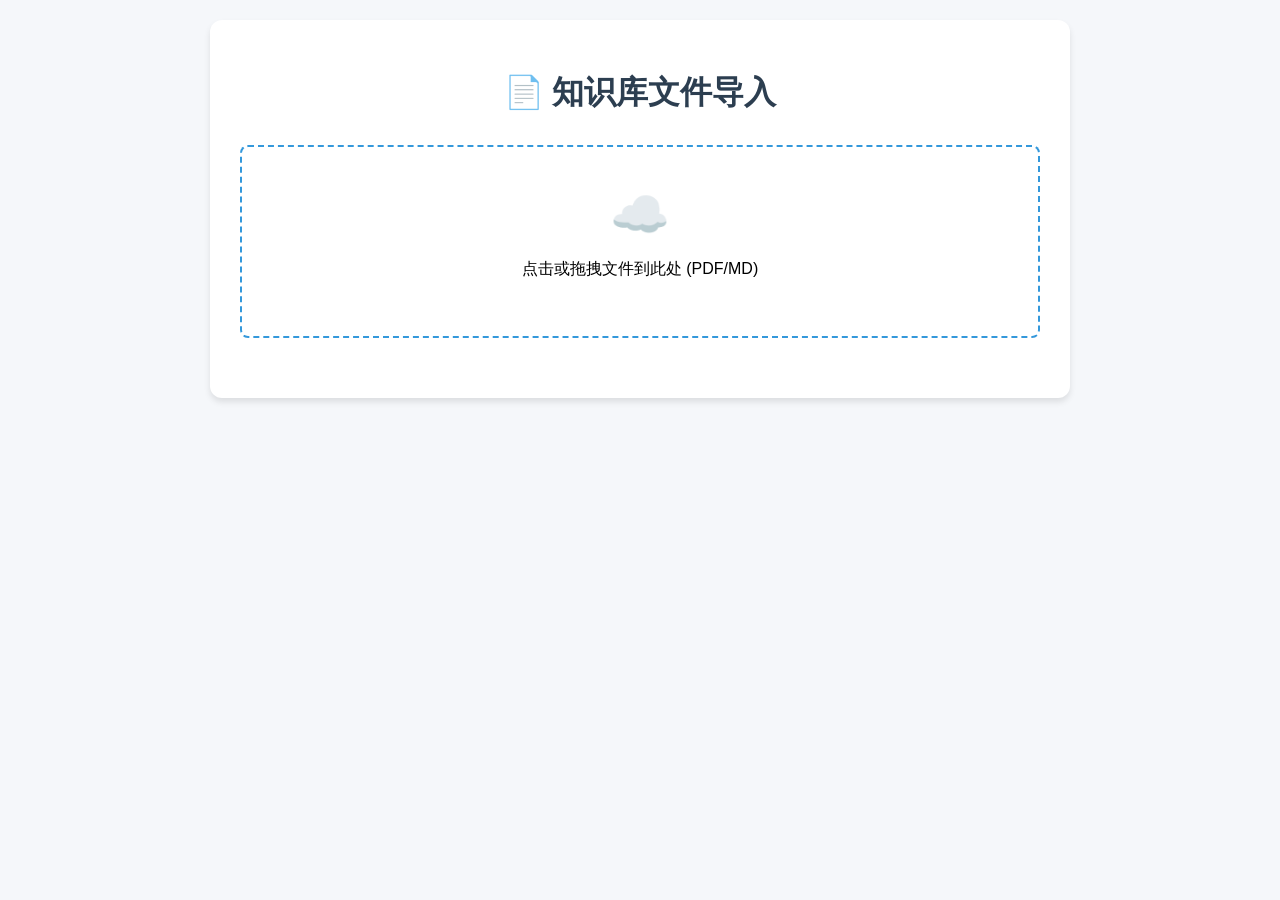
<file: app/import_process/page/import.html>
<!DOCTYPE html>
<html lang="zh-CN">
<head>
    <meta charset="UTF-8">
    <meta name="viewport" content="width=device-width, initial-scale=1.0">
    <title>文件导入服务</title>
    <style>
        body {
            font-family: 'Segoe UI', Tahoma, Geneva, Verdana, sans-serif;
            background-color: #f5f7fa;
            margin: 0;
            padding: 20px;
            display: flex;
            justify-content: center;
        }
        .container {
            width: 100%;
            max-width: 800px;
            background-color: white;
            padding: 30px;
            border-radius: 12px;
            box-shadow: 0 4px 6px rgba(0,0,0,0.1);
        }
        h1 {
            color: #2c3e50;
            text-align: center;
            margin-bottom: 30px;
        }
        .upload-area {
            border: 2px dashed #3498db;
            border-radius: 8px;
            padding: 40px;
            text-align: center;
            cursor: pointer;
            transition: background-color 0.3s;
            margin-bottom: 20px;
        }
        .upload-area:hover {
            background-color: #ecf6fd;
        }
        .upload-icon {
            font-size: 48px;
            color: #3498db;
            margin-bottom: 10px;
        }
        .file-input {
            display: none;
        }
        .btn {
            background-color: #3498db;
            color: white;
            border: none;
            padding: 10px 20px;
            border-radius: 6px;
            cursor: pointer;
            font-size: 16px;
            transition: background-color 0.3s;
        }
        .btn:hover {
            background-color: #2980b9;
        }
        .btn:disabled {
            background-color: #bdc3c7;
            cursor: not-allowed;
        }
        .file-list {
            margin-top: 30px;
        }
        .file-item {
            background-color: #fff;
            border: 1px solid #e0e0e0;
            border-radius: 6px;
            padding: 15px;
            margin-bottom: 10px;
            display: flex;
            justify-content: space-between;
            align-items: center;
        }
        .file-info {
            display: flex;
            flex-direction: column;
            flex: 1;
            margin-right: 20px;
        }
        .file-name {
            font-weight: 600;
            color: #333;
        }
        .file-size {
            font-size: 12px;
            color: #7f8c8d;
            margin-top: 4px;
        }
        .status-badge {
            padding: 5px 10px;
            border-radius: 15px;
            font-size: 12px;
            font-weight: bold;
            color: white;
            min-width: 80px;
            text-align: center;
        }
        .status-uploading { background-color: #f39c12; }
        .status-processing { background-color: #3498db; }
        .status-completed { background-color: #2ecc71; }
        .status-error { background-color: #e74c3c; }
        
        /* 简单的进度条 */
        .progress-bar-container {
            width: 100%;
            height: 4px;
            background-color: #f0f0f0;
            margin-top: 8px;
            border-radius: 2px;
            overflow: hidden;
            display: none;
        }
        .progress-bar {
            height: 100%;
            background-color: #f39c12;
            width: 0%;
            transition: width 0.3s, background-color 0.3s;
        }

        /* 任务日志（可展开/收起） */
        .log-details {
            margin-top: 8px;
            font-size: 12px;
            color: #7f8c8d;
        }
        .log-details summary {
            cursor: pointer;
            user-select: none;
            color: #6c7a89;
        }
        .log-list {
            margin: 6px 0 0 16px;
            padding: 0;
        }
        .log-list li {
            margin: 2px 0;
            line-height: 1.4;
        }
    </style>
</head>
<body>

<div class="container">
    <h1>📄 知识库文件导入</h1>
    
    <div class="upload-area" id="dropZone" onclick="document.getElementById('fileInput').click()">
        <div class="upload-icon">☁️</div>
        <p>点击或拖拽文件到此处 (PDF/MD)</p>
        <input type="file" id="fileInput" class="file-input" multiple accept=".pdf,.md">
    </div>

    <div id="fileList" class="file-list">
        <!-- 文件列表将在这里生成 -->
    </div>
</div>

<script>
    const dropZone = document.getElementById('dropZone');
    const fileInput = document.getElementById('fileInput');
    const fileList = document.getElementById('fileList');
    
    // 使用当前页面同源地址，避免本地调试时端口写死导致请求打错服务。
    const API_BASE = window.location.origin;

    dropZone.addEventListener('dragover', (e) => {
        e.preventDefault();
        dropZone.style.backgroundColor = '#ecf6fd';
    });

    dropZone.addEventListener('dragleave', (e) => {
        e.preventDefault();
        dropZone.style.backgroundColor = '';
    });

    dropZone.addEventListener('drop', (e) => {
        e.preventDefault();
        dropZone.style.backgroundColor = '';
        handleFiles(e.dataTransfer.files);
    });

    fileInput.addEventListener('change', (e) => {
        handleFiles(e.target.files);
    });

    function handleFiles(files) {
        Array.from(files).forEach(uploadFile);
    }

    function updateProgressBar(bar, percentage) {
        bar.style.width = percentage + '%';
        if (percentage >= 100) {
            bar.style.backgroundColor = '#3498db'; // 蓝色
        } else {
            bar.style.backgroundColor = '#f39c12'; // 橘红色
        }
    }

    async function uploadFile(file) {
        // 创建文件项UI
        const id = 'file-' + Math.random().toString(36).substr(2, 9);
        const html = `
            <div class="file-item" id="${id}">
                <div class="file-info">
                    <span class="file-name">${file.name}</span>
                    <span class="file-size">${(file.size / 1024).toFixed(2)} KB</span>
                    <div class="progress-bar-container">
                        <div class="progress-bar"></div>
                    </div>
                    <details class="log-details">
                        <summary>日志（点击展开）</summary>
                        <ul class="log-list"></ul>
                    </details>
                </div>
                <div class="status-badge status-uploading">上传中...</div>
            </div>
        `;
        fileList.insertAdjacentHTML('afterbegin', html);
        const itemEl = document.getElementById(id);
        const statusBadge = itemEl.querySelector('.status-badge');
        const progressBar = itemEl.querySelector('.progress-bar');
        const progressContainer = itemEl.querySelector('.progress-bar-container');
        const logDetails = itemEl.querySelector('.log-details');
        const logSummary = itemEl.querySelector('.log-details summary');
        const logListEl = itemEl.querySelector('.log-list');

        // 构建FormData
        const formData = new FormData();
        formData.append('files', file);

        try {
            // 1. 上传文件
            progressContainer.style.display = 'block';
            // 模拟上传进度
            updateProgressBar(progressBar, 50);

            const response = await fetch(`${API_BASE}/upload`, {
                method: 'POST',
                body: formData
            });

            if (!response.ok) throw new Error('Upload failed');
            
            const result = await response.json();
            const taskId = result.task_ids[0]; // 假设一次传一个或取第一个

            // 上传完成，进入处理中，进度固定为30%
            updateProgressBar(progressBar, 30);
            statusBadge.textContent = '处理中...';
            statusBadge.className = 'status-badge status-processing';

            // 2. 轮询状态
            pollStatus(taskId, itemEl);

        } catch (error) {
            console.error(error);
            statusBadge.textContent = '失败';
            statusBadge.className = 'status-badge status-error';
        }
    }

    function normalizeDoneLog(text) {
        // 后端可能返回中文节点名，也可能已拼接“已完成”
        if (typeof text !== 'string') return String(text);
        return text.endsWith('已完成') ? text : `${text}已完成`;
    }

    function normalizeRunningLog(text) {
        // 后端可能返回中文节点名，也可能已拼接“正在进行.../处理中...”
        if (typeof text !== 'string') return String(text);
        if (text.startsWith('正在进行')) return text.endsWith('...') ? text : `${text}...`;
        return `正在进行${text}...`;
    }

    function renderLogs(itemEl, doneList, runningList) {
        const logSummary = itemEl.querySelector('.log-details summary');
        const logListEl = itemEl.querySelector('.log-list');
        const logDetails = itemEl.querySelector('.log-details');

        const done = Array.isArray(doneList) ? doneList : [];
        const running = Array.isArray(runningList) ? runningList : [];

        // 更新 summary（即使收起也能看到进度）
        logSummary.textContent = `日志（已完成${done.length}，进行中${running.length}，点击展开）`;

        // 清空并重建列表
        logListEl.innerHTML = '';
        const lines = [
            ...done.map(normalizeDoneLog),
            ...running.map(normalizeRunningLog),
        ];

        if (lines.length === 0) {
            const li = document.createElement('li');
            li.textContent = '暂无日志';
            logListEl.appendChild(li);
        } else {
            for (const line of lines) {
                const li = document.createElement('li');
                li.textContent = line;
                logListEl.appendChild(li);
            }
        }

        // 如果没有任何日志，默认收起；否则保持用户选择
        if (lines.length === 0) {
            logDetails.open = false;
        }
    }

    function pollStatus(taskId, itemEl) {
        const statusBadge = itemEl.querySelector('.status-badge');
        const progressBar = itemEl.querySelector('.progress-bar');
        
        const interval = setInterval(async () => {
            try {
                const res = await fetch(`${API_BASE}/status/${taskId}`);
                const data = await res.json();

                // 渲染日志（done/running）
                renderLogs(itemEl, data.done_list, data.running_list);
                
                if (data.status === 'completed') {
                    statusBadge.textContent = '已完成';
                    statusBadge.className = 'status-badge status-completed';
                    updateProgressBar(progressBar, 100);
                    clearInterval(interval);
                } else if (data.status === 'processing') {
                    // 保持处理中状态
                    statusBadge.textContent = '处理中...';
                    // 确保进度为30%
                     updateProgressBar(progressBar, 30);
                } else if (data.status === 'failed') {
                    statusBadge.textContent = '失败';
                    statusBadge.className = 'status-badge status-error';
                    clearInterval(interval);
                }
            } catch (e) {
                console.error('Polling error', e);
            }
        }, 2000); // 每2秒轮询一次
    }
</script>

</body>
</html>
</file>
